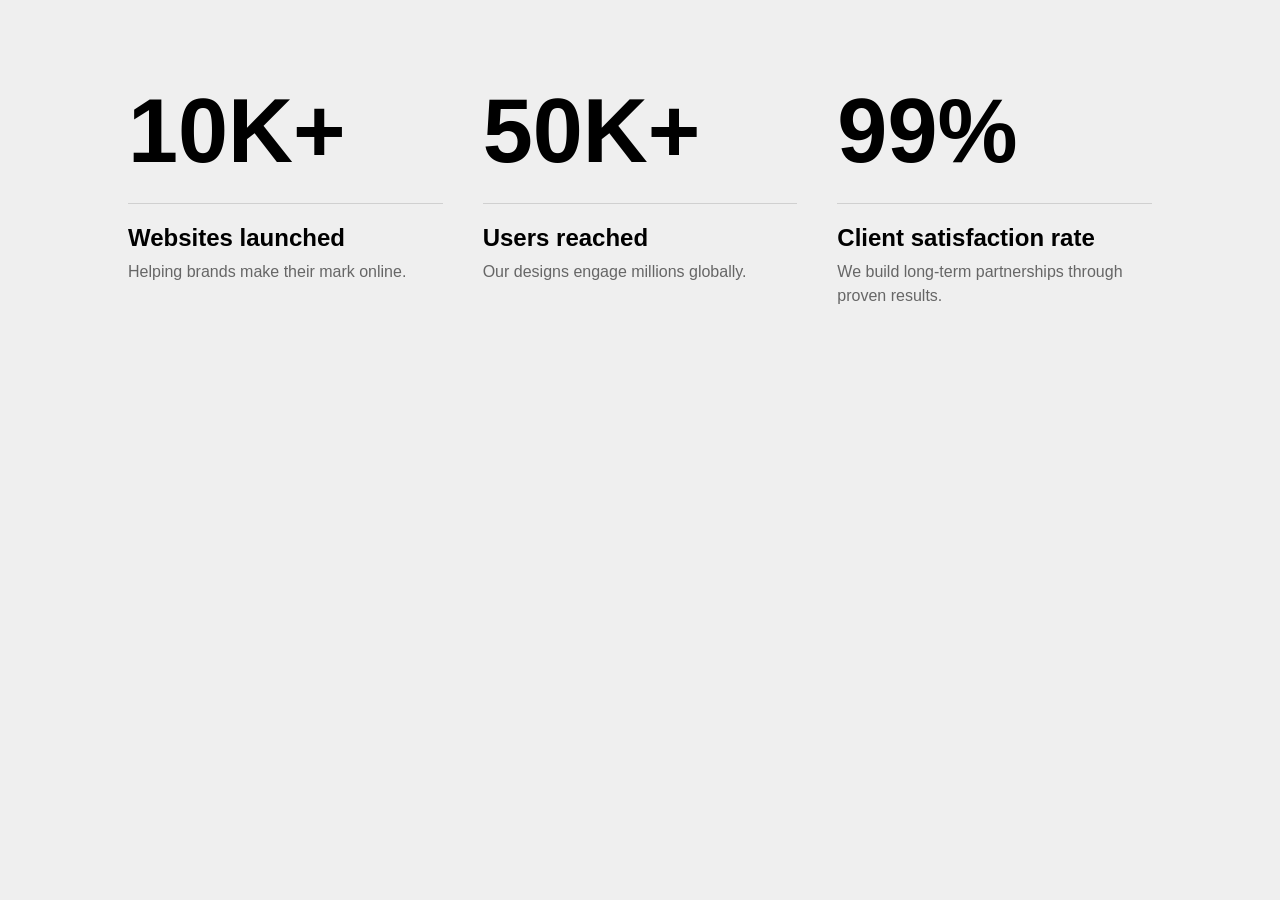
<file: t.html>
<!DOCTYPE html>
<html lang="en">
<head>
<meta charset="UTF-8">
<meta name="viewport" content="width=device-width, initial-scale=1.0">
<title>Stats Section</title>
<link rel="stylesheet" href="t.css">
</head>
<body>

<section class="stats-section">
  <div class="stats-container">

    <div class="stat-box">
      <h2 class="counter" data-target="10000">0</h2>
      <hr>
      <h3>Websites launched</h3>
      <p>Helping brands make their mark online.</p>
    </div>

    <div class="stat-box">
      <h2 class="counter" data-target="50000">0</h2>
      <hr>
      <h3>Users reached</h3>
      <p>Our designs engage millions globally.</p>
    </div>

    <div class="stat-box">
      <h2 class="counter percent" data-target="99">0</h2>
      <hr>
      <h3>Client satisfaction rate</h3>
      <p>We build long-term partnerships through proven results.</p>
    </div>

  </div>
</section>

<script src="t.js"></script>
</body>
</html>
</file>
<file: t.css>
*{
margin:0;
padding:0;
box-sizing:border-box;
font-family: Arial, Helvetica, sans-serif;
}

body{
background:#efefef;
}

.stats-section{
padding:80px 10%;
}

.stats-container{
display:flex;
justify-content:space-between;
gap:40px;
}

.stat-box{
flex:1;
}

.stat-box h2{
font-size:90px;
font-weight:700;
color:#000;
}

.stat-box hr{
border:none;
height:1px;
background:#d0d0d0;
margin:20px 0;
}

.stat-box h3{
font-size:24px;
margin-bottom:8px;
}

.stat-box p{
color:#666;
font-size:16px;
line-height:1.5;
}
</file>
